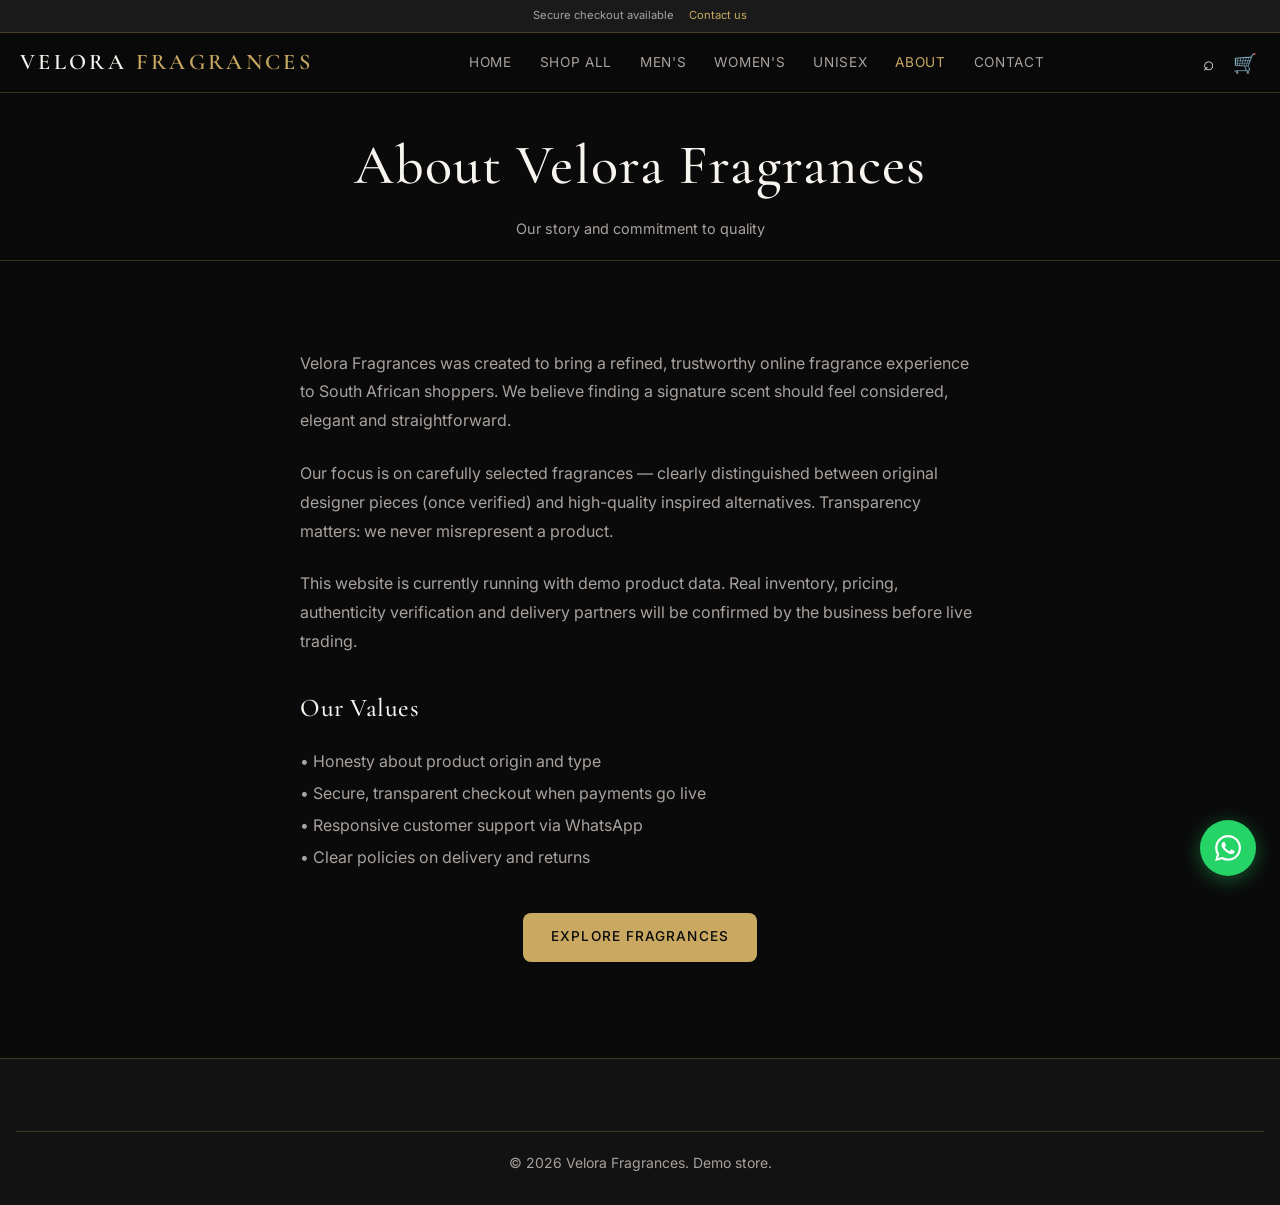
<file: about.html>
<!DOCTYPE html>
<html lang="en-ZA">
<head>
  <meta charset="UTF-8">
  <meta name="viewport" content="width=device-width, initial-scale=1.0">
  <meta name="description" content="About Velora Fragrances — Premium perfume store for South Africa.">
  <title>About Us | Velora Fragrances</title>
  <link rel="preconnect" href="https://fonts.googleapis.com">
  <link rel="preconnect" href="https://fonts.gstatic.com" crossorigin>
  <link href="https://fonts.googleapis.com/css2?family=Cormorant+Garamond:wght@400;500;600&family=Inter:wght@400;500;600&display=swap" rel="stylesheet">
  <link rel="stylesheet" href="css/style.css">
</head>
<body>
  <div class="announcement">
    <span>Secure checkout available</span>
    <a href="contact.html">Contact us</a>
  </div>

  <header class="header">
    <div class="nav-container">
      <button class="mobile-toggle" id="mobile-toggle" aria-label="Menu">☰</button>
      <a href="index.html" class="logo">Velora&nbsp;<span>Fragrances</span></a>
      <nav class="nav-links">
        <a href="index.html">Home</a>
        <a href="shop.html">Shop All</a>
        <a href="shop.html?category=men">Men's</a>
        <a href="shop.html?category=women">Women's</a>
        <a href="shop.html?category=unisex">Unisex</a>
        <a href="about.html" class="active">About</a>
        <a href="contact.html">Contact</a>
      </nav>
      <div class="nav-icons">
        <button class="nav-icon" onclick="openSearch()" aria-label="Search">⌕</button>
        <button class="nav-icon" onclick="openCart()" aria-label="Cart">
          🛒
          <span class="cart-count" style="display:none;">0</span>
        </button>
      </div>
    </div>
    <div class="mobile-menu" id="mobile-menu">
      <a href="index.html">Home</a>
      <a href="shop.html">Shop All</a>
      <a href="about.html">About Us</a>
      <a href="contact.html">Contact</a>
    </div>
  </header>

  <div class="page-header">
    <h1>About Velora Fragrances</h1>
    <p>Our story and commitment to quality</p>
  </div>

  <section class="section" style="max-width:720px;margin:0 auto;">
    <p style="color:var(--text-muted);line-height:1.8;margin-bottom:1.5rem;">
      Velora Fragrances was created to bring a refined, trustworthy online fragrance experience to South African shoppers. We believe finding a signature scent should feel considered, elegant and straightforward.
    </p>
    <p style="color:var(--text-muted);line-height:1.8;margin-bottom:1.5rem;">
      Our focus is on carefully selected fragrances — clearly distinguished between original designer pieces (once verified) and high-quality inspired alternatives. Transparency matters: we never misrepresent a product.
    </p>
    <p style="color:var(--text-muted);line-height:1.8;margin-bottom:1.5rem;">
      This website is currently running with demo product data. Real inventory, pricing, authenticity verification and delivery partners will be confirmed by the business before live trading.
    </p>
    <h3 style="margin:2rem 0 1rem;">Our Values</h3>
    <ul style="color:var(--text-muted);line-height:2;">
      <li>• Honesty about product origin and type</li>
      <li>• Secure, transparent checkout when payments go live</li>
      <li>• Responsive customer support via WhatsApp</li>
      <li>• Clear policies on delivery and returns</li>
    </ul>
    <div class="text-center" style="margin-top:2.5rem;">
      <a href="shop.html" class="btn btn-primary">Explore Fragrances</a>
    </div>
  </section>

  <footer class="footer">
    <div class="footer-bottom">
      <p>&copy; 2026 Velora Fragrances. Demo store.</p>
    </div>
  </footer>

  <div class="cart-overlay" id="cart-overlay"></div>
  <aside class="cart-sidebar" id="cart-sidebar">
    <div class="cart-header"><h3>Your Cart</h3><button class="cart-close" onclick="closeCart()">×</button></div>
    <div class="cart-items" id="cart-items"></div>
    <div class="cart-footer">
      <div class="cart-subtotal"><span>Subtotal</span><strong id="cart-subtotal">R 0</strong></div>
      <a href="checkout.html" class="btn btn-primary btn-block">Checkout</a>
    </div>
  </aside>

  <div class="search-overlay" id="search-overlay">
    <div class="search-box">
      <input type="search" id="search-input" placeholder="Search..." oninput="handleSearch(this.value)">
      <div class="search-results" id="search-results"></div>
      <button class="btn btn-outline btn-sm" onclick="closeSearch()" style="margin-top:0.75rem;">Close</button>
    </div>
  </div>

  <a href="#" class="whatsapp-float" id="whatsapp-btn" aria-label="WhatsApp">
    <svg viewBox="0 0 24 24"><path d="M17.472 14.382c-.297-.149-1.758-.867-2.03-.967-.273-.099-.471-.148-.67.15-.197.297-.767.966-.94 1.164-.173.199-.347.223-.644.075-.297-.15-1.255-.463-2.39-1.475-.883-.788-1.48-1.761-1.653-2.059-.173-.297-.018-.458.13-.606.134-.133.298-.347.446-.52.149-.174.198-.298.298-.497.099-.198.05-.371-.025-.52-.075-.149-.669-1.612-.916-2.207-.242-.579-.487-.5-.669-.51-.173-.008-.371-.01-.57-.01-.198 0-.52.074-.792.372-.272.297-1.04 1.016-1.04 2.479 0 1.462 1.065 2.875 1.213 3.074.149.198 2.096 3.2 5.077 4.487.709.306 1.262.489 1.694.625.712.227 1.36.195 1.871.118.571-.085 1.758-.719 2.006-1.413.248-.694.248-1.289.173-1.413-.074-.124-.272-.198-.57-.347m-5.421 7.403h-.004a9.87 9.87 0 01-5.031-1.378l-.361-.214-3.741.982.998-3.648-.235-.374a9.86 9.86 0 01-1.51-5.26c.001-5.45 4.436-9.884 9.888-9.884 2.64 0 5.122 1.03 6.988 2.898a9.825 9.825 0 012.893 6.994c-.003 5.45-4.435 9.884-9.885 9.884m8.413-18.297A11.815 11.815 0 0012.05 0C5.495 0 .16 5.335.157 11.892c0 2.096.547 4.142 1.588 5.945L.057 24l6.305-1.654a11.882 11.882 0 005.683 1.448h.005c6.554 0 11.89-5.335 11.893-11.893a11.821 11.821 0 00-3.48-8.413z"/></svg>
  </a>

  <script src="js/script.js"></script>
</body>
</html>
</file>
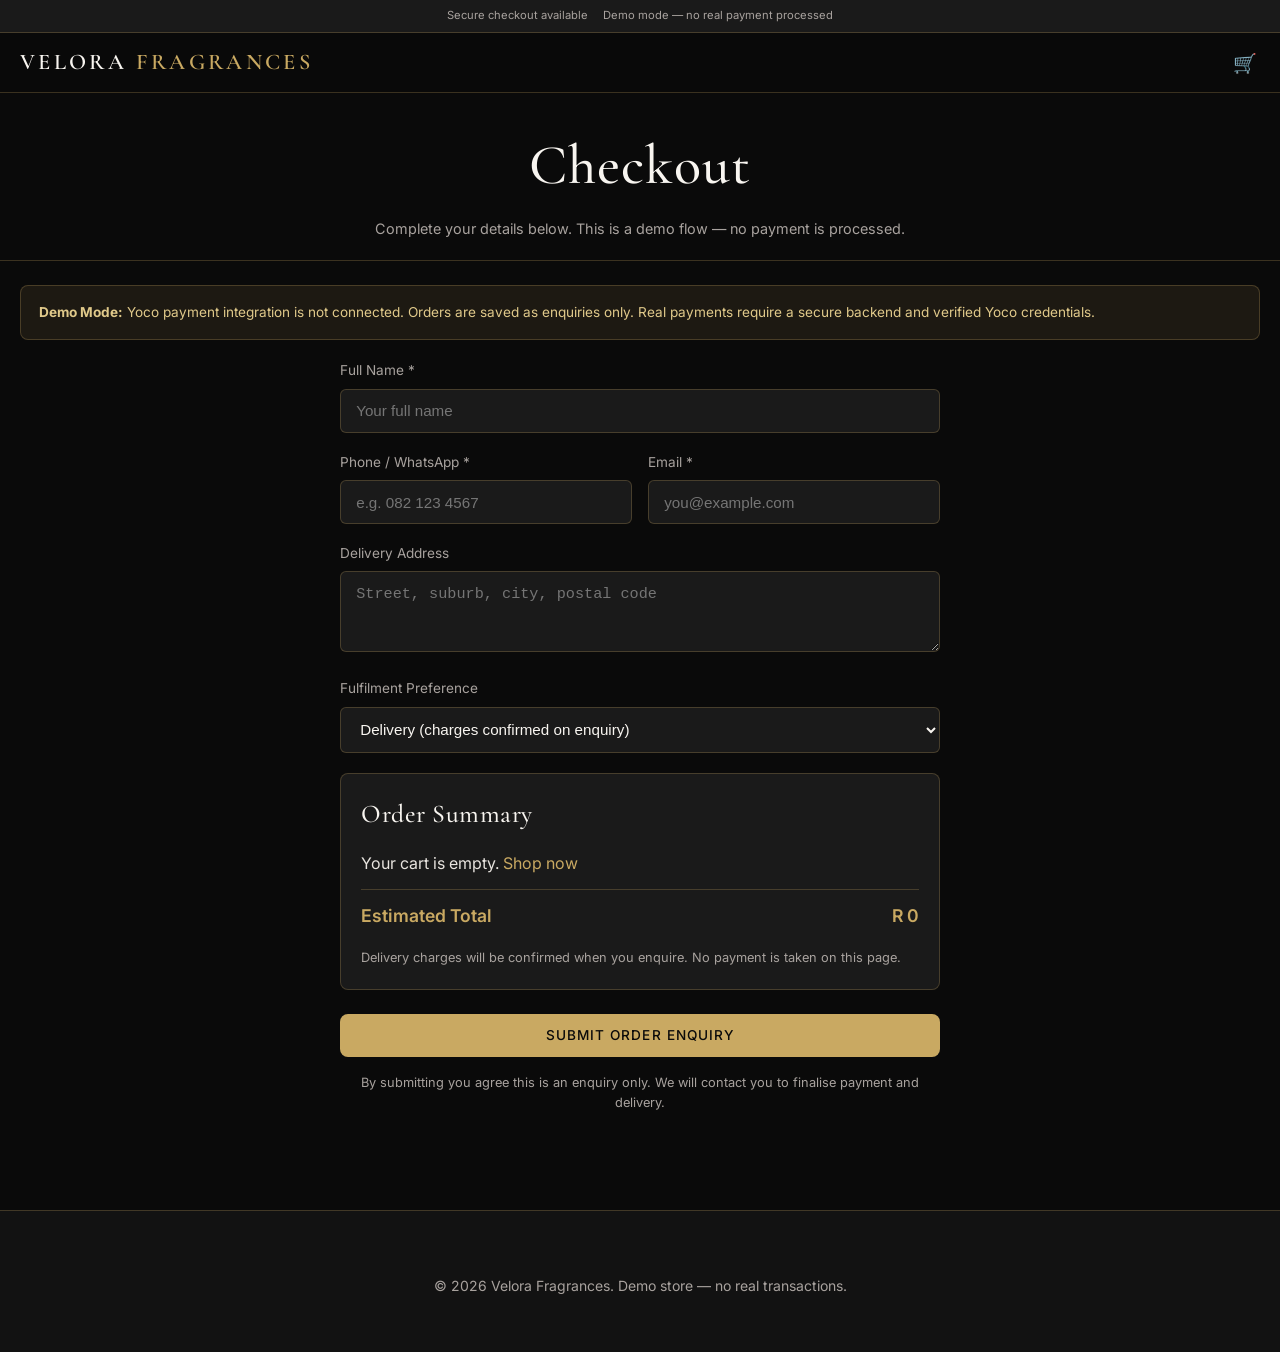
<file: checkout.html>
<!DOCTYPE html>
<html lang="en-ZA">
<head>
  <meta charset="UTF-8">
  <meta name="viewport" content="width=device-width, initial-scale=1.0">
  <meta name="description" content="Checkout — Velora Fragrances">
  <title>Checkout | Velora Fragrances</title>
  <link rel="preconnect" href="https://fonts.googleapis.com">
  <link rel="preconnect" href="https://fonts.gstatic.com" crossorigin>
  <link href="https://fonts.googleapis.com/css2?family=Cormorant+Garamond:wght@400;500;600&family=Inter:wght@400;500;600&display=swap" rel="stylesheet">
  <link rel="stylesheet" href="css/style.css">
</head>
<body>
  <div class="announcement">
    <span>Secure checkout available</span>
    <span>Demo mode — no real payment processed</span>
  </div>

  <header class="header">
    <div class="nav-container">
      <a href="index.html" class="logo">Velora&nbsp;<span>Fragrances</span></a>
      <div class="nav-icons">
        <button class="nav-icon" onclick="openCart()" aria-label="Cart">
          🛒
          <span class="cart-count" style="display:none;">0</span>
        </button>
      </div>
    </div>
  </header>

  <div class="page-header">
    <h1>Checkout</h1>
    <p>Complete your details below. This is a demo flow — no payment is processed.</p>
  </div>

  <section class="section" style="padding-top:0;">
    <div class="demo-notice">
      <strong>Demo Mode:</strong> Yoco payment integration is not connected. Orders are saved as enquiries only. Real payments require a secure backend and verified Yoco credentials.
    </div>

    <form id="checkout-form" class="checkout-form">
      <div class="form-group">
        <label for="name">Full Name *</label>
        <input type="text" id="name" name="name" required placeholder="Your full name">
      </div>
      <div class="form-row">
        <div class="form-group">
          <label for="phone">Phone / WhatsApp *</label>
          <input type="tel" id="phone" name="phone" required placeholder="e.g. 082 123 4567">
        </div>
        <div class="form-group">
          <label for="email">Email *</label>
          <input type="email" id="email" name="email" required placeholder="you@example.com">
        </div>
      </div>
      <div class="form-group">
        <label for="address">Delivery Address</label>
        <textarea id="address" name="address" rows="3" placeholder="Street, suburb, city, postal code"></textarea>
      </div>
      <div class="form-group">
        <label for="delivery">Fulfilment Preference</label>
        <select id="delivery" name="delivery">
          <option value="delivery">Delivery (charges confirmed on enquiry)</option>
          <option value="collection">Collection (if available)</option>
        </select>
      </div>

      <div class="order-summary">
        <h3>Order Summary</h3>
        <div id="checkout-items"></div>
        <div class="summary-row total">
          <span>Estimated Total</span>
          <span id="checkout-total">R 0</span>
        </div>
        <p style="font-size:0.8rem;color:var(--text-muted);margin-top:0.75rem;">Delivery charges will be confirmed when you enquire. No payment is taken on this page.</p>
      </div>

      <button type="submit" class="btn btn-primary btn-block" style="margin-top:1.5rem;">Submit Order Enquiry</button>
      <p style="text-align:center;font-size:0.8rem;color:var(--text-muted);margin-top:1rem;">By submitting you agree this is an enquiry only. We will contact you to finalise payment and delivery.</p>
    </form>

    <div id="checkout-result"></div>
  </section>

  <footer class="footer">
    <div class="footer-bottom" style="border:none;margin:0;padding:1.5rem;">
      <p>&copy; 2026 Velora Fragrances. Demo store — no real transactions.</p>
    </div>
  </footer>

  <div class="cart-overlay" id="cart-overlay"></div>
  <aside class="cart-sidebar" id="cart-sidebar">
    <div class="cart-header">
      <h3>Your Cart</h3>
      <button class="cart-close" onclick="closeCart()" aria-label="Close">×</button>
    </div>
    <div class="cart-items" id="cart-items"></div>
    <div class="cart-footer">
      <div class="cart-subtotal">
        <span>Subtotal</span>
        <strong id="cart-subtotal">R 0</strong>
      </div>
      <button class="btn btn-outline btn-block" onclick="closeCart()">Close</button>
    </div>
  </aside>

  <script src="js/script.js"></script>
</body>
</html>
</file>
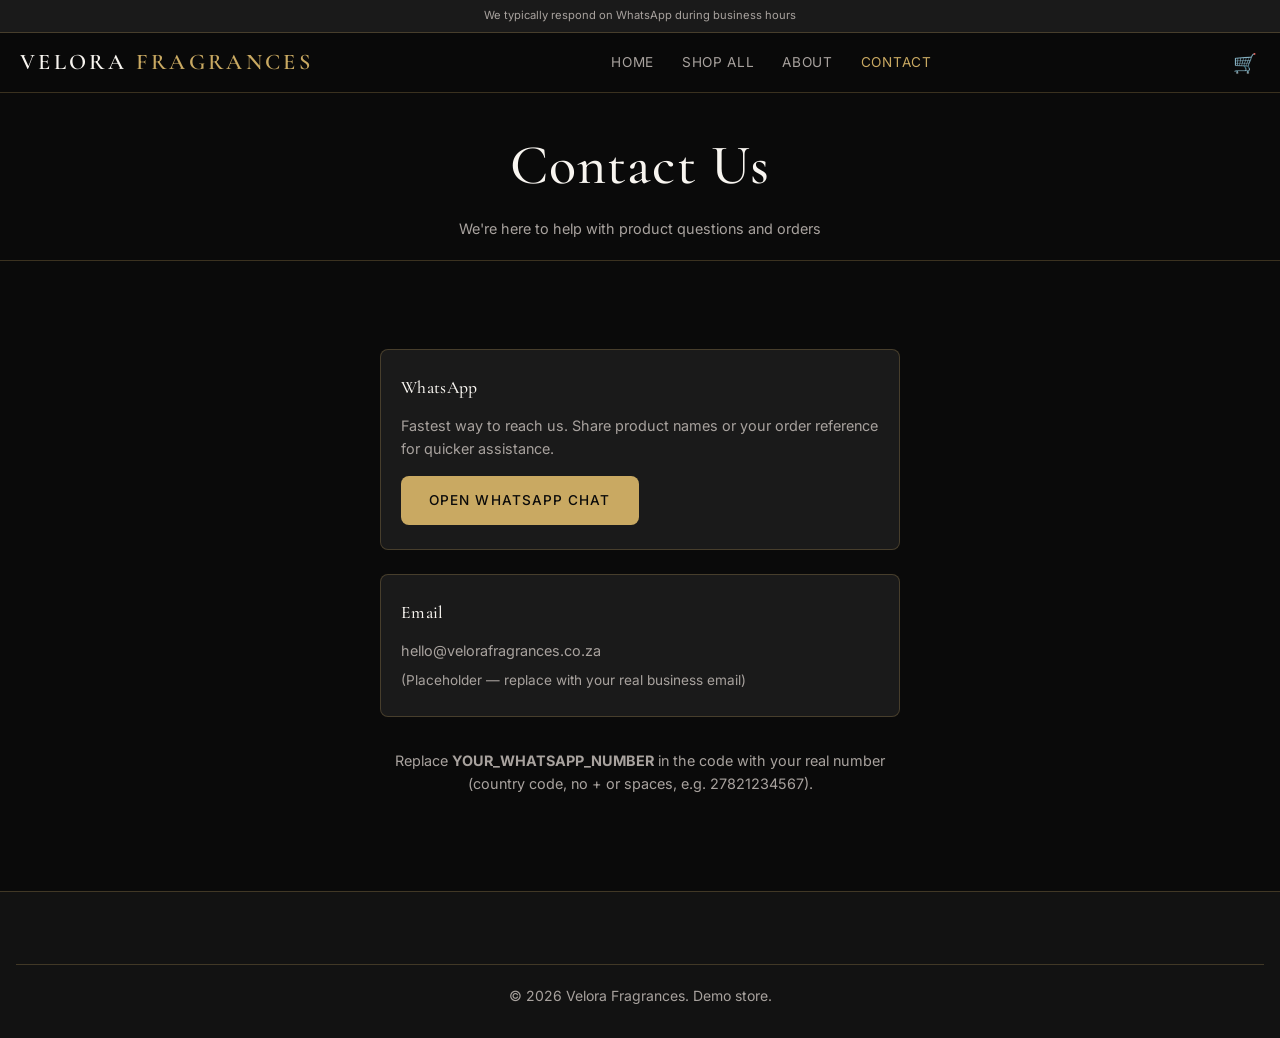
<file: contact.html>
<!DOCTYPE html>
<html lang="en-ZA">
<head>
  <meta charset="UTF-8">
  <meta name="viewport" content="width=device-width, initial-scale=1.0">
  <meta name="description" content="Contact Velora Fragrances — WhatsApp support and enquiries.">
  <title>Contact | Velora Fragrances</title>
  <link rel="preconnect" href="https://fonts.googleapis.com">
  <link rel="preconnect" href="https://fonts.gstatic.com" crossorigin>
  <link href="https://fonts.googleapis.com/css2?family=Cormorant+Garamond:wght@400;500;600&family=Inter:wght@400;500;600&display=swap" rel="stylesheet">
  <link rel="stylesheet" href="css/style.css">
</head>
<body>
  <div class="announcement">
    <span>We typically respond on WhatsApp during business hours</span>
  </div>

  <header class="header">
    <div class="nav-container">
      <button class="mobile-toggle" id="mobile-toggle" aria-label="Menu">☰</button>
      <a href="index.html" class="logo">Velora&nbsp;<span>Fragrances</span></a>
      <nav class="nav-links">
        <a href="index.html">Home</a>
        <a href="shop.html">Shop All</a>
        <a href="about.html">About</a>
        <a href="contact.html" class="active">Contact</a>
      </nav>
      <div class="nav-icons">
        <button class="nav-icon" onclick="openCart()" aria-label="Cart">
          🛒
          <span class="cart-count" style="display:none;">0</span>
        </button>
      </div>
    </div>
    <div class="mobile-menu" id="mobile-menu">
      <a href="index.html">Home</a>
      <a href="shop.html">Shop All</a>
      <a href="about.html">About</a>
      <a href="contact.html">Contact</a>
    </div>
  </header>

  <div class="page-header">
    <h1>Contact Us</h1>
    <p>We're here to help with product questions and orders</p>
  </div>

  <section class="section" style="max-width:560px;margin:0 auto;">
    <div class="why-card" style="text-align:left;margin-bottom:1.5rem;">
      <h3 style="margin-bottom:0.75rem;">WhatsApp</h3>
      <p style="color:var(--text-muted);margin-bottom:1rem;">Fastest way to reach us. Share product names or your order reference for quicker assistance.</p>
      <a href="#" class="btn btn-primary" id="whatsapp-btn">Open WhatsApp Chat</a>
    </div>
    <div class="why-card" style="text-align:left;">
      <h3 style="margin-bottom:0.75rem;">Email</h3>
      <p style="color:var(--text-muted);">hello@velorafragrances.co.za</p>
      <p style="color:var(--text-muted);font-size:0.85rem;margin-top:0.5rem;">(Placeholder — replace with your real business email)</p>
    </div>
    <p style="text-align:center;color:var(--text-muted);font-size:0.9rem;margin-top:2rem;">
      Replace <strong>YOUR_WHATSAPP_NUMBER</strong> in the code with your real number (country code, no + or spaces, e.g. 27821234567).
    </p>
  </section>

  <footer class="footer">
    <div class="footer-bottom">
      <p>&copy; 2026 Velora Fragrances. Demo store.</p>
    </div>
  </footer>

  <div class="cart-overlay" id="cart-overlay"></div>
  <aside class="cart-sidebar" id="cart-sidebar">
    <div class="cart-header"><h3>Your Cart</h3><button class="cart-close" onclick="closeCart()">×</button></div>
    <div class="cart-items" id="cart-items"></div>
    <div class="cart-footer">
      <div class="cart-subtotal"><span>Subtotal</span><strong id="cart-subtotal">R 0</strong></div>
      <a href="checkout.html" class="btn btn-primary btn-block">Checkout</a>
    </div>
  </aside>

  <script src="js/script.js"></script>
</body>
</html>
</file>
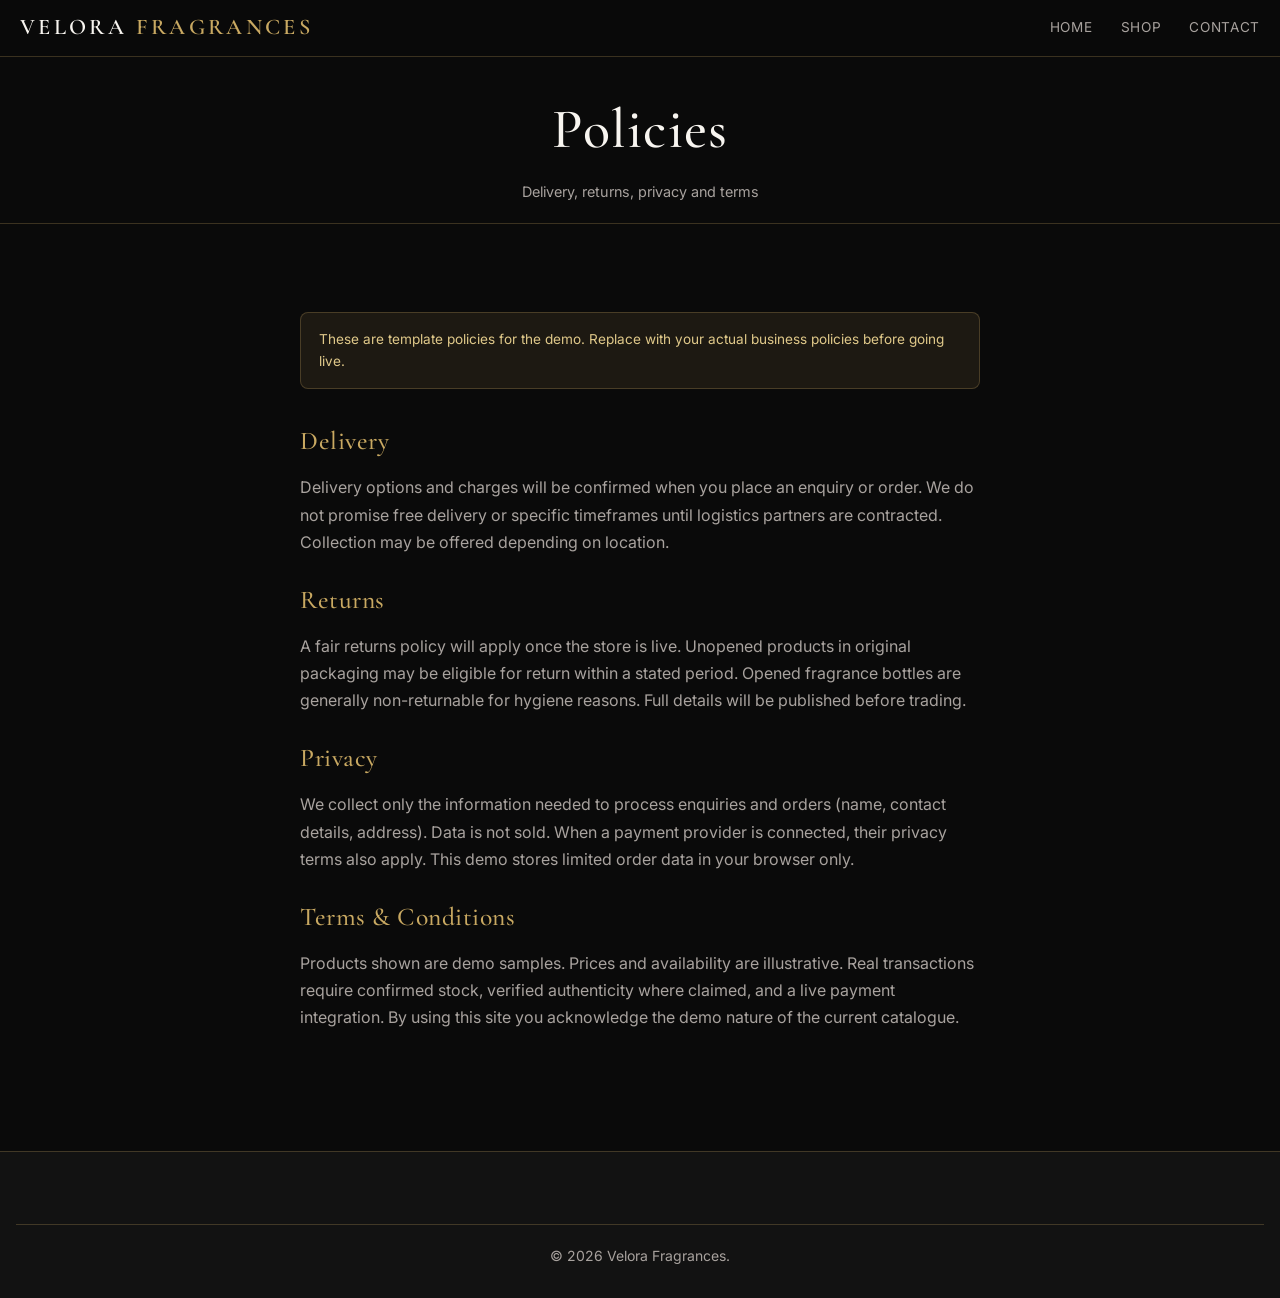
<file: policies.html>
<!DOCTYPE html>
<html lang="en-ZA">
<head>
  <meta charset="UTF-8">
  <meta name="viewport" content="width=device-width, initial-scale=1.0">
  <meta name="description" content="Delivery, returns, privacy and terms — Velora Fragrances">
  <title>Policies | Velora Fragrances</title>
  <link rel="preconnect" href="https://fonts.googleapis.com">
  <link rel="preconnect" href="https://fonts.gstatic.com" crossorigin>
  <link href="https://fonts.googleapis.com/css2?family=Cormorant+Garamond:wght@400;500;600&family=Inter:wght@400;500;600&display=swap" rel="stylesheet">
  <link rel="stylesheet" href="css/style.css">
</head>
<body>
  <header class="header">
    <div class="nav-container">
      <a href="index.html" class="logo">Velora&nbsp;<span>Fragrances</span></a>
      <nav class="nav-links">
        <a href="index.html">Home</a>
        <a href="shop.html">Shop</a>
        <a href="contact.html">Contact</a>
      </nav>
    </div>
  </header>

  <div class="page-header">
    <h1>Policies</h1>
    <p>Delivery, returns, privacy and terms</p>
  </div>

  <section class="section" style="max-width:720px;margin:0 auto;">
    <div class="demo-notice" style="margin-bottom:2rem;">
      These are template policies for the demo. Replace with your actual business policies before going live.
    </div>

    <h3 style="margin-bottom:0.75rem;color:var(--gold);">Delivery</h3>
    <p style="color:var(--text-muted);line-height:1.7;margin-bottom:1.5rem;">
      Delivery options and charges will be confirmed when you place an enquiry or order. We do not promise free delivery or specific timeframes until logistics partners are contracted. Collection may be offered depending on location.
    </p>

    <h3 style="margin-bottom:0.75rem;color:var(--gold);">Returns</h3>
    <p style="color:var(--text-muted);line-height:1.7;margin-bottom:1.5rem;">
      A fair returns policy will apply once the store is live. Unopened products in original packaging may be eligible for return within a stated period. Opened fragrance bottles are generally non-returnable for hygiene reasons. Full details will be published before trading.
    </p>

    <h3 style="margin-bottom:0.75rem;color:var(--gold);">Privacy</h3>
    <p style="color:var(--text-muted);line-height:1.7;margin-bottom:1.5rem;">
      We collect only the information needed to process enquiries and orders (name, contact details, address). Data is not sold. When a payment provider is connected, their privacy terms also apply. This demo stores limited order data in your browser only.
    </p>

    <h3 style="margin-bottom:0.75rem;color:var(--gold);">Terms & Conditions</h3>
    <p style="color:var(--text-muted);line-height:1.7;margin-bottom:1.5rem;">
      Products shown are demo samples. Prices and availability are illustrative. Real transactions require confirmed stock, verified authenticity where claimed, and a live payment integration. By using this site you acknowledge the demo nature of the current catalogue.
    </p>
  </section>

  <footer class="footer">
    <div class="footer-bottom">
      <p>&copy; 2026 Velora Fragrances.</p>
    </div>
  </footer>
</body>
</html>
</file>
<file: css/style.css>
/* VELORA FRAGRANCES - Premium Luxury Fragrance Store
   Design: Black, Ivory, White, Gold accents
   Fully responsive, mobile-first */

:root {
  --black: #0a0a0a;
  --dark: #121212;
  --charcoal: #1a1a1a;
  --ivory: #f8f5f0;
  --cream: #f5f0e8;
  --white: #ffffff;
  --gold: #c9a962;
  --gold-light: #e0c98a;
  --gold-dark: #a88b4a;
  --text: #e8e4df;
  --text-muted: #a8a29e;
  --success: #2d6a4f;
  --error: #9b2226;
  --border: rgba(201, 169, 98, 0.25);
  --shadow: 0 8px 32px rgba(0,0,0,0.4);
  --radius: 8px;
  --transition: all 0.3s ease;
  --font-serif: 'Cormorant Garamond', Georgia, serif;
  --font-sans: 'Inter', system-ui, -apple-system, sans-serif;
}

*, *::before, *::after {
  box-sizing: border-box;
  margin: 0;
  padding: 0;
}

html {
  scroll-behavior: smooth;
  font-size: 16px;
  overflow-x: hidden;
  width: 100%;
  max-width: 100vw;
}

body {
  font-family: var(--font-sans);
  background: var(--black);
  color: var(--text);
  line-height: 1.6;
  overflow-x: hidden;
  width: 100%;
  max-width: 100vw;
  min-height: 100vh;
  position: relative;
}

img {
  max-width: 100%;
  height: auto;
  display: block;
}

a {
  color: inherit;
  text-decoration: none;
  transition: var(--transition);
}

button, .btn {
  cursor: pointer;
  font-family: inherit;
  border: none;
  outline: none;
  transition: var(--transition);
}

ul, ol {
  list-style: none;
}

/* Typography */
h1, h2, h3, h4 {
  font-family: var(--font-serif);
  font-weight: 500;
  letter-spacing: 0.02em;
  color: var(--ivory);
}

h1 { font-size: clamp(1.9rem, 5vw, 3.5rem); }
h2 { font-size: clamp(1.6rem, 4vw, 2.5rem); }
h3 { font-size: clamp(1.2rem, 3vw, 1.6rem); }

.logo {
  font-family: var(--font-serif);
  font-size: 1.05rem;
  font-weight: 600;
  letter-spacing: 0.08em;
  color: var(--ivory);
  text-transform: uppercase;
  white-space: nowrap;
  line-height: 1.2;
  flex-shrink: 1;
  min-width: 0;
  overflow: hidden;
  text-overflow: ellipsis;
}

.logo span {
  color: var(--gold);
}

@media (min-width: 380px) {
  .logo {
    font-size: 1.2rem;
    letter-spacing: 0.12em;
  }
}

@media (min-width: 480px) {
  .logo {
    font-size: 1.4rem;
    letter-spacing: 0.15em;
  }
}

/* Announcement Bar */
.announcement {
  background: var(--charcoal);
  color: var(--text-muted);
  font-size: 0.7rem;
  padding: 0.45rem 0.6rem;
  text-align: center;
  border-bottom: 1px solid var(--border);
  display: flex;
  flex-wrap: wrap;
  justify-content: center;
  gap: 0.4rem 0.9rem;
  overflow: hidden;
}

.announcement a {
  color: var(--gold);
}

.announcement a:hover {
  color: var(--gold-light);
}

/* Header / Nav */
.header {
  position: sticky;
  top: 0;
  z-index: 1000;
  background: rgba(10,10,10,0.95);
  backdrop-filter: blur(12px);
  border-bottom: 1px solid var(--border);
}

.nav-container {
  max-width: 1400px;
  margin: 0 auto;
  padding: 0.7rem 0.85rem;
  display: flex;
  align-items: center;
  justify-content: space-between;
  gap: 0.5rem;
  width: 100%;
  box-sizing: border-box;
}

.nav-links {
  display: none;
  gap: 1.75rem;
  align-items: center;
}

.nav-links a {
  font-size: 0.85rem;
  letter-spacing: 0.05em;
  text-transform: uppercase;
  color: var(--text-muted);
}

.nav-links a:hover,
.nav-links a.active {
  color: var(--gold);
}

.nav-icons {
  display: flex;
  align-items: center;
  gap: 0.75rem;
  flex-shrink: 0;
}

.nav-icon {
  background: none;
  color: var(--ivory);
  font-size: 1.2rem;
  position: relative;
  padding: 0.2rem;
  flex-shrink: 0;
}

.nav-icon:hover {
  color: var(--gold);
}

.cart-count {
  position: absolute;
  top: -4px;
  right: -8px;
  background: var(--gold);
  color: var(--black);
  font-size: 0.65rem;
  font-weight: 700;
  width: 18px;
  height: 18px;
  border-radius: 50%;
  display: flex;
  align-items: center;
  justify-content: center;
}

.mobile-toggle {
  display: block;
  background: none;
  color: var(--ivory);
  font-size: 1.4rem;
  padding: 0.2rem;
  flex-shrink: 0;
}

.mobile-menu {
  display: none;
  flex-direction: column;
  background: var(--dark);
  padding: 1rem 1.25rem 1.5rem;
  border-bottom: 1px solid var(--border);
}

.mobile-menu.open {
  display: flex;
}

.mobile-menu a {
  padding: 0.75rem 0;
  border-bottom: 1px solid rgba(255,255,255,0.05);
  font-size: 0.95rem;
  letter-spacing: 0.04em;
  text-transform: uppercase;
  color: var(--text);
}

.mobile-menu a:hover {
  color: var(--gold);
}

/* Hero */
.hero {
  position: relative;
  min-height: 75vh;
  display: flex;
  align-items: center;
  justify-content: center;
  text-align: center;
  overflow: hidden;
}

.hero-bg {
  position: absolute;
  inset: 0;
  background: linear-gradient(135deg, rgba(10,10,10,0.92) 0%, rgba(15,12,8,0.82) 40%, rgba(10,10,10,0.95) 100%),
              url('https://images.unsplash.com/photo-1541643600914-78b084683601?w=1600&q=80') center/cover no-repeat;
  z-index: 0;
}

.hero-content {
  position: relative;
  z-index: 1;
  max-width: 800px;
  padding: 1.5rem 1rem;
  width: 100%;
  box-sizing: border-box;
}

.hero h1 {
  margin-bottom: 1rem;
  text-shadow: 0 2px 20px rgba(0,0,0,0.5);
}

.hero p {
  font-size: clamp(0.95rem, 2.5vw, 1.25rem);
  color: var(--text-muted);
  margin-bottom: 2rem;
  max-width: 520px;
  margin-left: auto;
  margin-right: auto;
}

.hero-btns {
  display: flex;
  flex-wrap: wrap;
  gap: 0.65rem;
  justify-content: center;
}

/* Buttons */
.btn {
  display: inline-flex;
  align-items: center;
  justify-content: center;
  gap: 0.5rem;
  padding: 0.75rem 1.25rem;
  font-size: 0.8rem;
  font-weight: 500;
  letter-spacing: 0.08em;
  text-transform: uppercase;
  border-radius: var(--radius);
  transition: var(--transition);
}

.btn-primary {
  background: var(--gold);
  color: var(--black);
}

.btn-primary:hover {
  background: var(--gold-light);
  transform: translateY(-2px);
  box-shadow: 0 6px 20px rgba(201,169,98,0.35);
}

.btn-outline {
  background: transparent;
  color: var(--ivory);
  border: 1px solid var(--gold);
}

.btn-outline:hover {
  background: var(--gold);
  color: var(--black);
}

.btn-sm {
  padding: 0.55rem 1.1rem;
  font-size: 0.75rem;
}

.btn-block {
  width: 100%;
}

/* Sections */
.section {
  padding: 2.5rem 1rem;
  max-width: 1400px;
  margin: 0 auto;
}

.section-title {
  text-align: center;
  margin-bottom: 0.5rem;
}

.section-subtitle {
  text-align: center;
  color: var(--text-muted);
  margin-bottom: 2rem;
  font-size: 0.9rem;
}

/* Category Cards */
.categories {
  display: grid;
  grid-template-columns: 1fr;
  gap: 1rem;
}

.category-card {
  position: relative;
  border-radius: var(--radius);
  overflow: hidden;
  aspect-ratio: 4/3;
  background: var(--charcoal);
}

.category-card img {
  width: 100%;
  height: 100%;
  object-fit: cover;
  transition: transform 0.5s ease;
}

.category-card:hover img {
  transform: scale(1.06);
}

.category-overlay {
  position: absolute;
  inset: 0;
  background: linear-gradient(to top, rgba(0,0,0,0.85) 0%, rgba(0,0,0,0.2) 60%);
  display: flex;
  flex-direction: column;
  justify-content: flex-end;
  padding: 1.25rem;
}

.category-overlay h3 {
  margin-bottom: 0.35rem;
}

.category-overlay span {
  font-size: 0.8rem;
  color: var(--gold);
  letter-spacing: 0.05em;
}

/* Product Grid */
.product-grid {
  display: grid;
  grid-template-columns: 1fr;
  gap: 1.25rem;
}

.product-card {
  background: var(--charcoal);
  border: 1px solid var(--border);
  border-radius: var(--radius);
  overflow: hidden;
  transition: var(--transition);
  display: flex;
  flex-direction: column;
}

.product-card:hover {
  border-color: var(--gold);
  transform: translateY(-4px);
  box-shadow: var(--shadow);
}

.product-img {
  position: relative;
  aspect-ratio: 1;
  background: var(--dark);
  overflow: hidden;
}

.product-img img {
  width: 100%;
  height: 100%;
  object-fit: cover;
  transition: transform 0.4s ease;
}

.product-card:hover .product-img img {
  transform: scale(1.05);
}

.badge {
  position: absolute;
  top: 0.75rem;
  left: 0.75rem;
  background: var(--gold);
  color: var(--black);
  font-size: 0.65rem;
  font-weight: 600;
  padding: 0.25rem 0.6rem;
  border-radius: 4px;
  letter-spacing: 0.04em;
  text-transform: uppercase;
}

.badge-demo {
  background: rgba(255,255,255,0.15);
  color: var(--text-muted);
  border: 1px solid rgba(255,255,255,0.2);
}

.product-info {
  padding: 1rem;
  display: flex;
  flex-direction: column;
  flex-grow: 1;
  gap: 0.35rem;
}

.product-brand {
  font-size: 0.7rem;
  text-transform: uppercase;
  letter-spacing: 0.08em;
  color: var(--gold);
}

.product-name {
  font-family: var(--font-serif);
  font-size: 1.1rem;
  color: var(--ivory);
  line-height: 1.3;
}

.product-size {
  font-size: 0.8rem;
  color: var(--text-muted);
}

.product-price {
  font-size: 1.05rem;
  font-weight: 600;
  color: var(--ivory);
  margin-top: 0.25rem;
}

.product-stock {
  font-size: 0.75rem;
  color: var(--success);
}

.product-stock.out {
  color: var(--error);
}

.product-actions {
  display: flex;
  flex-wrap: wrap;
  gap: 0.5rem;
  margin-top: auto;
  padding-top: 0.75rem;
}

.product-actions .btn {
  flex: 1 1 auto;
  min-width: 0;
}

/* Why Shop */
.why-grid {
  display: grid;
  grid-template-columns: 1fr;
  gap: 1.25rem;
}

.why-card {
  background: var(--charcoal);
  border: 1px solid var(--border);
  border-radius: var(--radius);
  padding: 1.5rem 1.25rem;
  text-align: center;
}

.why-icon {
  font-size: 1.75rem;
  color: var(--gold);
  margin-bottom: 0.75rem;
}

.why-card h3 {
  margin-bottom: 0.5rem;
  font-size: 1.1rem;
}

.why-card p {
  font-size: 0.9rem;
  color: var(--text-muted);
}

/* Special Offers */
.offers {
  background: linear-gradient(135deg, var(--charcoal) 0%, #1f1a12 100%);
  border: 1px solid var(--border);
  border-radius: var(--radius);
  padding: 2rem 1.25rem;
  text-align: center;
}

.offers p {
  color: var(--text-muted);
  max-width: 500px;
  margin: 0.75rem auto 0;
}

/* Footer */
.footer {
  background: var(--dark);
  border-top: 1px solid var(--border);
  padding: 2.5rem 1rem 1.5rem;
  margin-top: 2rem;
}

.footer-grid {
  max-width: 1400px;
  margin: 0 auto;
  display: grid;
  grid-template-columns: 1fr;
  gap: 1.5rem;
}

.footer h4 {
  font-size: 0.9rem;
  letter-spacing: 0.08em;
  text-transform: uppercase;
  color: var(--gold);
  margin-bottom: 1rem;
}

.footer p, .footer a {
  font-size: 0.875rem;
  color: var(--text-muted);
  margin-bottom: 0.4rem;
  display: block;
}

.footer a:hover {
  color: var(--gold);
}

.footer-bottom {
  max-width: 1400px;
  margin: 2rem auto 0;
  padding-top: 1.25rem;
  border-top: 1px solid var(--border);
  text-align: center;
  font-size: 0.8rem;
  color: var(--text-muted);
}

/* WhatsApp Float */
.whatsapp-float {
  position: fixed;
  bottom: 1rem;
  right: 1rem;
  z-index: 999;
  width: 50px;
  height: 50px;
  background: #25D366;
  border-radius: 50%;
  display: flex;
  align-items: center;
  justify-content: center;
  box-shadow: 0 4px 20px rgba(37,211,102,0.4);
  transition: var(--transition);
}

.whatsapp-float:hover {
  transform: scale(1.08);
  box-shadow: 0 6px 28px rgba(37,211,102,0.5);
}

.whatsapp-float svg {
  width: 26px;
  height: 26px;
  fill: white;
}

/* Cart Sidebar */
.cart-overlay {
  position: fixed;
  inset: 0;
  background: rgba(0,0,0,0.6);
  z-index: 2000;
  opacity: 0;
  visibility: hidden;
  transition: var(--transition);
}

.cart-overlay.open {
  opacity: 1;
  visibility: visible;
}

.cart-sidebar {
  position: fixed;
  top: 0;
  right: 0;
  width: 100%;
  max-width: 100vw;
  height: 100%;
  background: var(--dark);
  z-index: 2001;
  transform: translateX(100%);
  transition: transform 0.35s ease;
  display: flex;
  flex-direction: column;
  border-left: 1px solid var(--border);
}

@media (min-width: 420px) {
  .cart-sidebar {
    width: min(100%, 400px);
  }
}

.cart-sidebar.open {
  transform: translateX(0);
}

.cart-header {
  display: flex;
  justify-content: space-between;
  align-items: center;
  padding: 1.1rem 1.25rem;
  border-bottom: 1px solid var(--border);
}

.cart-header h3 {
  font-size: 1.15rem;
}

.cart-close {
  background: none;
  color: var(--text);
  font-size: 1.5rem;
}

.cart-items {
  flex: 1;
  overflow-y: auto;
  padding: 1rem 1.25rem;
}

.cart-empty {
  text-align: center;
  padding: 3rem 1rem;
  color: var(--text-muted);
}

.cart-item {
  display: flex;
  gap: 0.85rem;
  padding: 1rem 0;
  border-bottom: 1px solid rgba(255,255,255,0.06);
}

.cart-item img {
  width: 64px;
  height: 64px;
  object-fit: cover;
  border-radius: 6px;
  background: var(--charcoal);
  flex-shrink: 0;
}

.cart-item-details {
  flex: 1;
  min-width: 0;
}

.cart-item-name {
  font-size: 0.95rem;
  color: var(--ivory);
  margin-bottom: 0.2rem;
  white-space: nowrap;
  overflow: hidden;
  text-overflow: ellipsis;
}

.cart-item-meta {
  font-size: 0.8rem;
  color: var(--text-muted);
}

.cart-item-qty {
  display: flex;
  align-items: center;
  gap: 0.5rem;
  margin-top: 0.5rem;
}

.qty-btn {
  width: 28px;
  height: 28px;
  background: var(--charcoal);
  border: 1px solid var(--border);
  color: var(--ivory);
  border-radius: 4px;
  font-size: 1rem;
  display: flex;
  align-items: center;
  justify-content: center;
}

.qty-btn:hover {
  border-color: var(--gold);
  color: var(--gold);
}

.cart-item-remove {
  background: none;
  color: var(--text-muted);
  font-size: 0.8rem;
  margin-top: 0.35rem;
}

.cart-item-remove:hover {
  color: var(--error);
}

.cart-footer {
  padding: 1.1rem 1.25rem;
  border-top: 1px solid var(--border);
}

.cart-subtotal {
  display: flex;
  justify-content: space-between;
  margin-bottom: 1rem;
  font-size: 1.05rem;
}

.cart-subtotal strong {
  color: var(--gold);
}

/* Search Modal */
.search-overlay {
  position: fixed;
  inset: 0;
  background: rgba(0,0,0,0.85);
  z-index: 3000;
  display: none;
  align-items: flex-start;
  justify-content: center;
  padding-top: 12vh;
  padding-left: 4%;
  padding-right: 4%;
  box-sizing: border-box;
}

.search-overlay.open {
  display: flex;
}

.search-box {
  width: 100%;
  max-width: 560px;
  background: var(--dark);
  border: 1px solid var(--border);
  border-radius: var(--radius);
  padding: 1.1rem;
}

.search-box input {
  width: 100%;
  background: var(--charcoal);
  border: 1px solid var(--border);
  color: var(--ivory);
  padding: 0.85rem 1rem;
  font-size: 1rem;
  border-radius: 6px;
  outline: none;
  box-sizing: border-box;
}

.search-box input:focus {
  border-color: var(--gold);
}

.search-results {
  margin-top: 1rem;
  max-height: 280px;
  overflow-y: auto;
}

.search-result-item {
  display: flex;
  gap: 0.75rem;
  padding: 0.75rem;
  border-radius: 6px;
  cursor: pointer;
}

.search-result-item:hover {
  background: var(--charcoal);
}

.search-result-item img {
  width: 50px;
  height: 50px;
  object-fit: cover;
  border-radius: 4px;
  flex-shrink: 0;
}

/* Product Detail */
.product-detail {
  display: grid;
  grid-template-columns: 1fr;
  gap: 1.5rem;
  max-width: 1100px;
  margin: 0 auto;
  padding: 1.5rem 1rem;
}

.product-detail-img {
  background: var(--charcoal);
  border-radius: var(--radius);
  overflow: hidden;
  aspect-ratio: 1;
}

.product-detail-img img {
  width: 100%;
  height: 100%;
  object-fit: cover;
}

.product-detail-info h1 {
  margin-bottom: 0.5rem;
}

.notes-list {
  display: flex;
  flex-wrap: wrap;
  gap: 0.5rem;
  margin: 1rem 0;
}

.note-tag {
  background: var(--charcoal);
  border: 1px solid var(--border);
  padding: 0.3rem 0.7rem;
  border-radius: 20px;
  font-size: 0.8rem;
  color: var(--text-muted);
}

/* Filters & Shop */
.shop-controls {
  display: flex;
  flex-wrap: wrap;
  gap: 0.75rem;
  margin-bottom: 1.5rem;
  align-items: center;
  justify-content: space-between;
}

.filter-group {
  display: flex;
  flex-wrap: wrap;
  gap: 0.6rem;
  align-items: center;
  width: 100%;
}

.filter-group select,
.filter-group input {
  background: var(--charcoal);
  border: 1px solid var(--border);
  color: var(--ivory);
  padding: 0.55rem 0.75rem;
  border-radius: 6px;
  font-size: 0.85rem;
  outline: none;
  flex: 1 1 auto;
  min-width: 0;
  max-width: 100%;
  box-sizing: border-box;
}

.filter-group select:focus,
.filter-group input:focus {
  border-color: var(--gold);
}

/* Checkout */
.checkout-form {
  max-width: 600px;
  margin: 0 auto;
}

.form-group {
  margin-bottom: 1.15rem;
}

.form-group label {
  display: block;
  font-size: 0.85rem;
  margin-bottom: 0.4rem;
  color: var(--text-muted);
}

.form-group input,
.form-group textarea,
.form-group select {
  width: 100%;
  background: var(--charcoal);
  border: 1px solid var(--border);
  color: var(--ivory);
  padding: 0.8rem 0.95rem;
  border-radius: 6px;
  font-size: 0.95rem;
  outline: none;
  box-sizing: border-box;
}

.form-group input:focus,
.form-group textarea:focus,
.form-group select:focus {
  border-color: var(--gold);
}

.form-row {
  display: grid;
  grid-template-columns: 1fr;
  gap: 1rem;
}

@media (min-width: 480px) {
  .form-row {
    grid-template-columns: 1fr 1fr;
  }
}

.order-summary {
  background: var(--charcoal);
  border: 1px solid var(--border);
  border-radius: var(--radius);
  padding: 1.25rem;
  margin-top: 1.25rem;
}

.order-summary h3 {
  margin-bottom: 1rem;
}

.summary-row {
  display: flex;
  justify-content: space-between;
  padding: 0.4rem 0;
  font-size: 0.95rem;
  gap: 0.5rem;
}

.summary-row.total {
  border-top: 1px solid var(--border);
  margin-top: 0.75rem;
  padding-top: 0.75rem;
  font-size: 1.1rem;
  font-weight: 600;
  color: var(--gold);
}

.demo-notice {
  background: rgba(201,169,98,0.1);
  border: 1px solid var(--border);
  border-radius: var(--radius);
  padding: 1rem 1.1rem;
  margin-bottom: 1.25rem;
  font-size: 0.85rem;
  color: var(--gold-light);
}

/* Responsive desktop */
@media (min-width: 640px) {
  .categories {
    grid-template-columns: repeat(2, 1fr);
  }
  .product-grid {
    grid-template-columns: repeat(2, 1fr);
  }
  .why-grid {
    grid-template-columns: repeat(2, 1fr);
  }
  .section {
    padding: 3.5rem 1.25rem;
  }
  .btn {
    padding: 0.85rem 1.75rem;
    font-size: 0.85rem;
  }
  .hero {
    min-height: 85vh;
  }
  .whatsapp-float {
    bottom: 1.5rem;
    right: 1.5rem;
    width: 56px;
    height: 56px;
  }
}

@media (min-width: 900px) {
  .mobile-toggle {
    display: none;
  }
  .nav-links {
    display: flex;
  }
  .nav-container {
    padding: 0.9rem 1.25rem;
    gap: 1rem;
  }
  .categories {
    grid-template-columns: repeat(4, 1fr);
  }
  .product-grid {
    grid-template-columns: repeat(3, 1fr);
  }
  .why-grid {
    grid-template-columns: repeat(3, 1fr);
  }
  .footer-grid {
    grid-template-columns: 1.5fr 1fr 1fr 1fr;
  }
  .product-detail {
    grid-template-columns: 1fr 1fr;
    padding: 2rem 1.25rem;
  }
  .section {
    padding: 4rem 1.25rem;
  }
}

@media (min-width: 1200px) {
  .product-grid {
    grid-template-columns: repeat(4, 1fr);
  }
}

/* Utility */
.container {
  max-width: 1400px;
  margin: 0 auto;
  padding: 0 1rem;
}

.text-center { text-align: center; }
.mt-1 { margin-top: 0.5rem; }
.mt-2 { margin-top: 1rem; }
.mb-2 { margin-bottom: 1rem; }
.hidden { display: none !important; }

.page-header {
  padding: 1.75rem 1rem 1.25rem;
  text-align: center;
  border-bottom: 1px solid var(--border);
  margin-bottom: 1.5rem;
}

.page-header h1 {
  margin-bottom: 0.35rem;
}

.page-header p {
  color: var(--text-muted);
  font-size: 0.9rem;
}

/* Hard lock: no horizontal page movement */
html, body, .header, .nav-container, .section, .hero, .footer, .page-header {
  max-width: 100%;
  overflow-x: hidden;
}

img, video, iframe, svg {
  max-width: 100%;
  height: auto;
}

@media (max-width: 360px) {
  .logo {
    font-size: 0.95rem;
    letter-spacing: 0.05em;
  }
  .nav-container {
    padding: 0.55rem 0.6rem;
    gap: 0.3rem;
  }
  .announcement {
    font-size: 0.65rem;
    gap: 0.3rem 0.55rem;
  }
  .hero-btns .btn {
    padding: 0.6rem 0.95rem;
    font-size: 0.72rem;
  }
}
</file>
